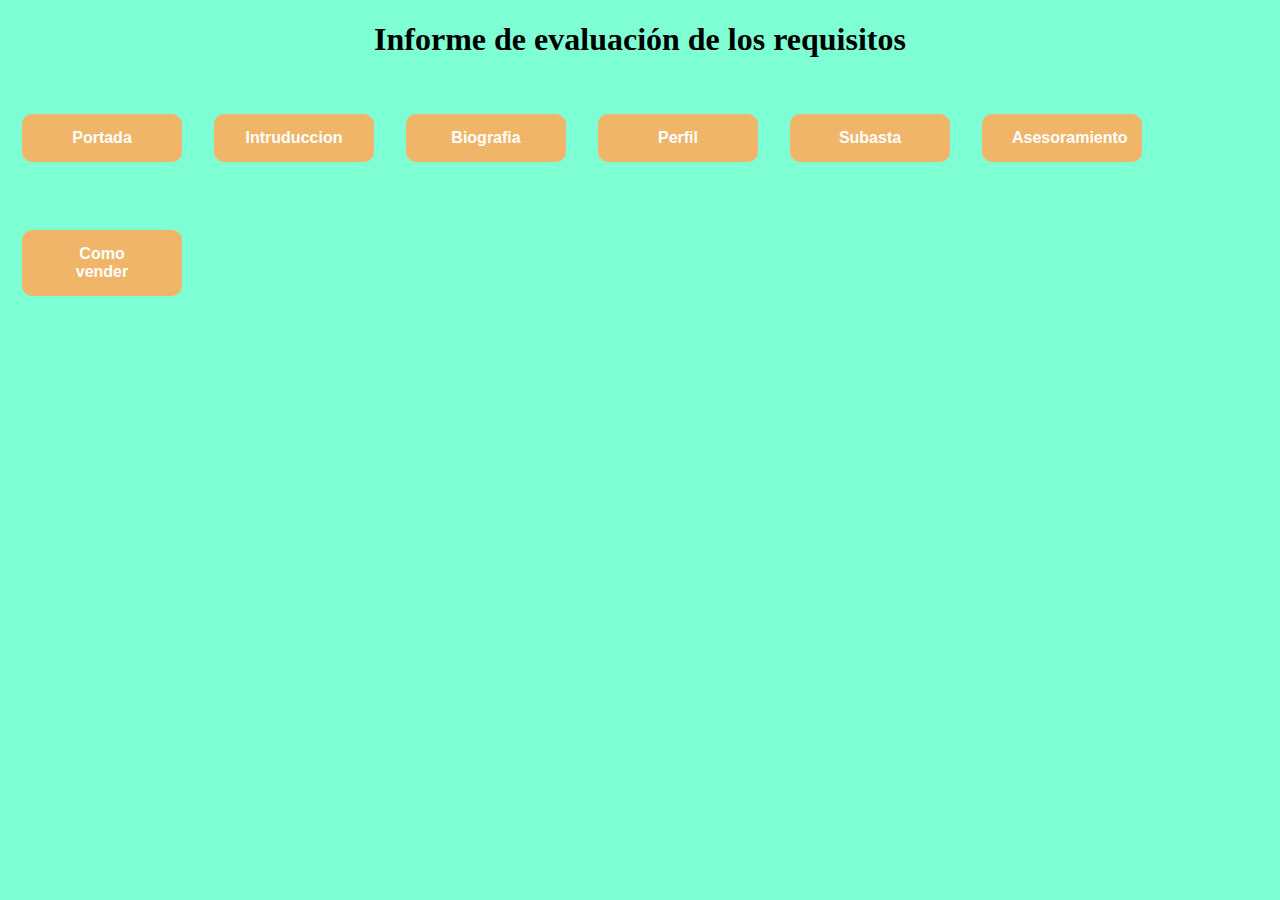
<file: index.html>
<!DOCTYPE html>
<html lang="es">
<head>
    <meta charset="UTF-8">
    <meta http-equiv="X-UA-Compatible" content="IE=edge">
    <meta name="viewport" content="width=device-width, initial-scale=1.0">
    <title>Informe de evaluación de los requisitos</title>
    <link rel="stylesheet" href="css/index.css">
</head>
<body>

    <h1>Informe de evaluación de los requisitos</h1>
    <a href="portada.html">Portada</a>
    <a href="intruduccion.html">Intruduccion</a>
    <a href="biografia.html">Biografia</a>
    <a href="perfil.html">Perfil</a>
    <a href="subasta.html">Subasta</a>
    <a href="asesoramiento.html">Asesoramiento</a>
    <a href="comovender.html">Como vender</a>
</body>
</html>
</file>
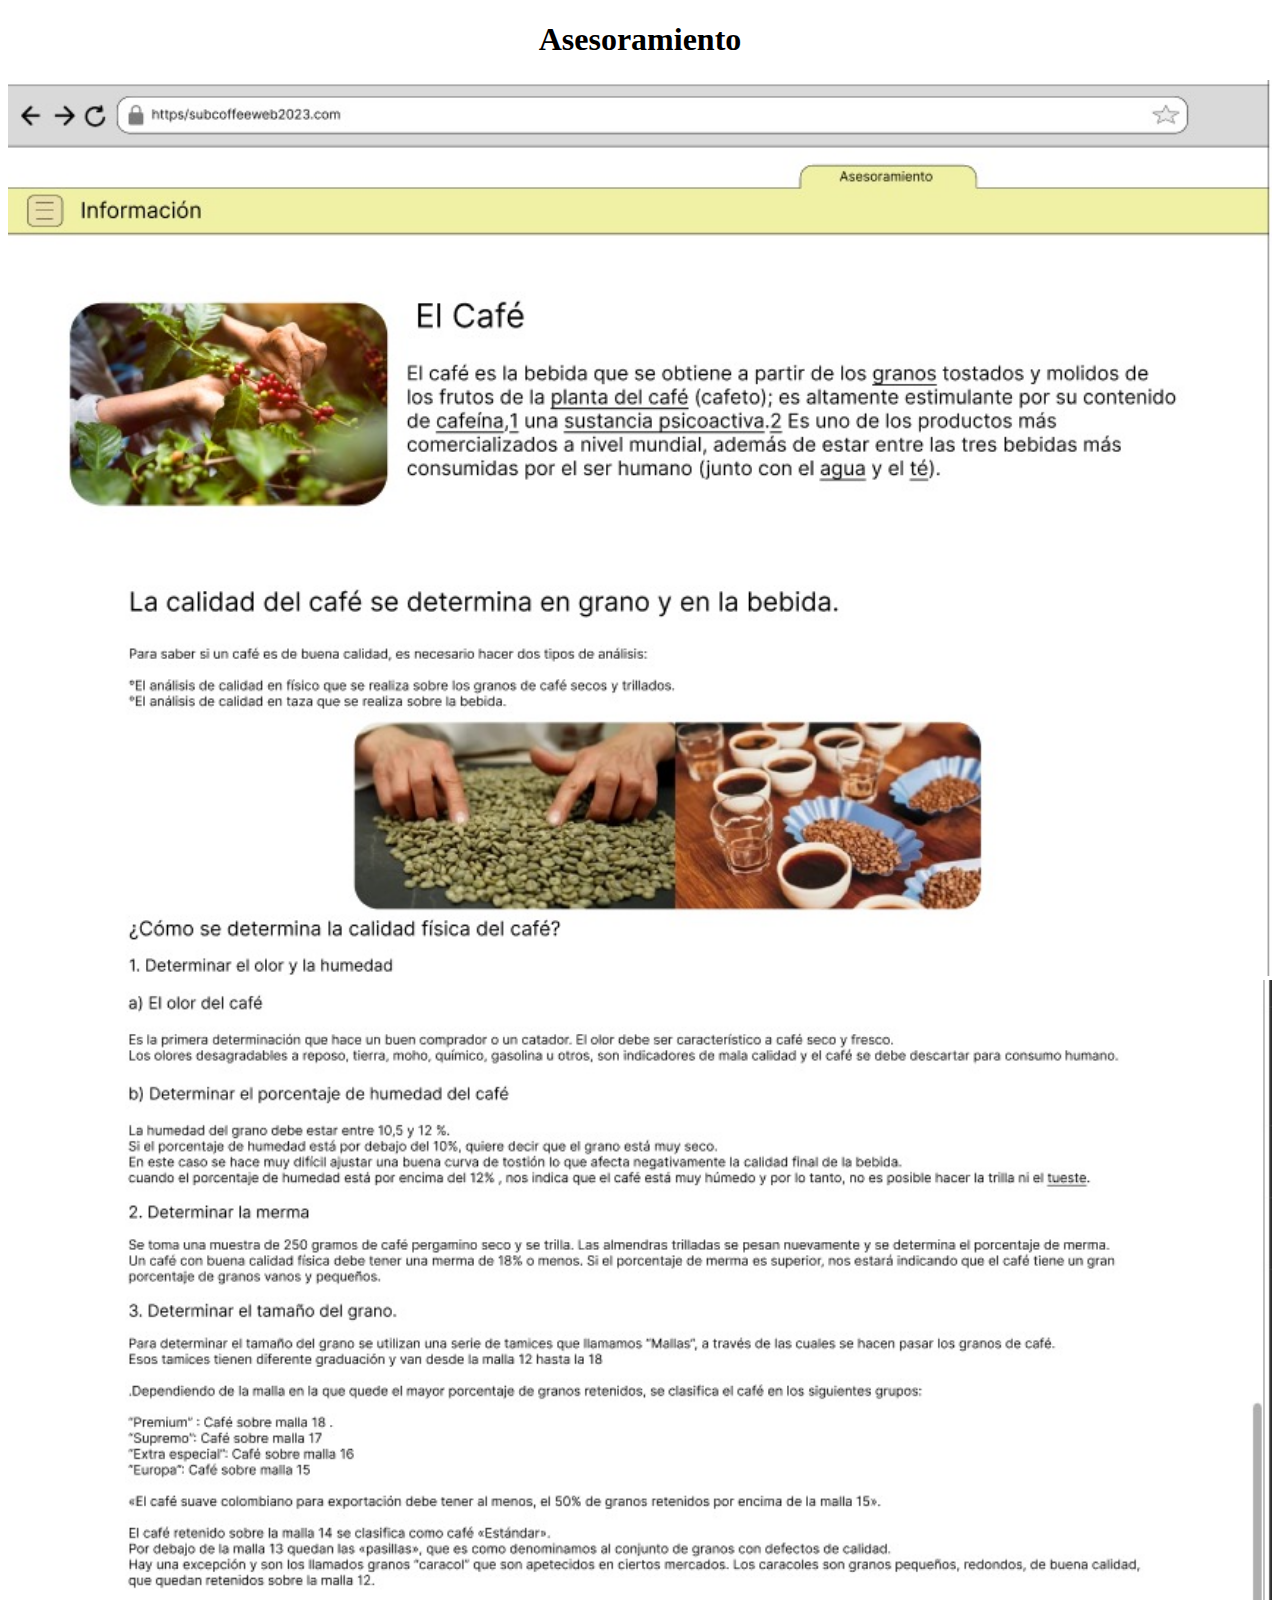
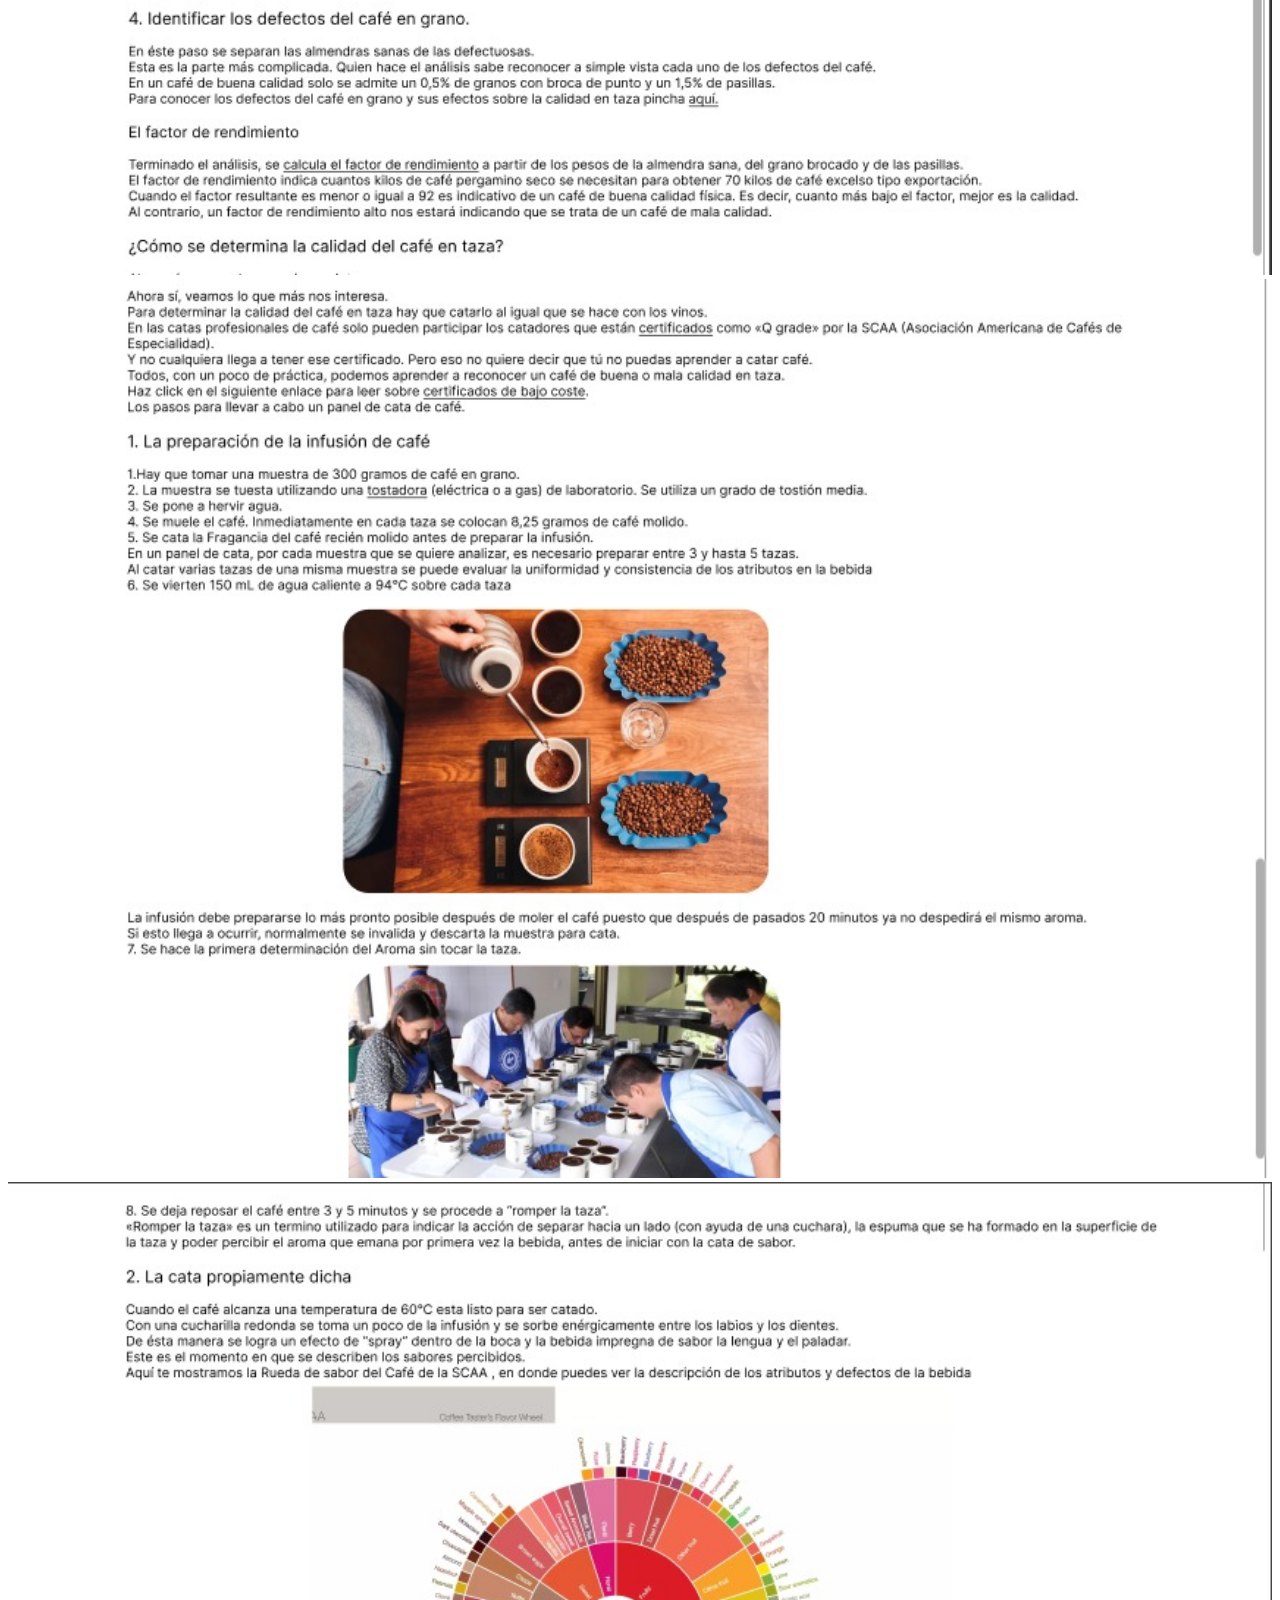
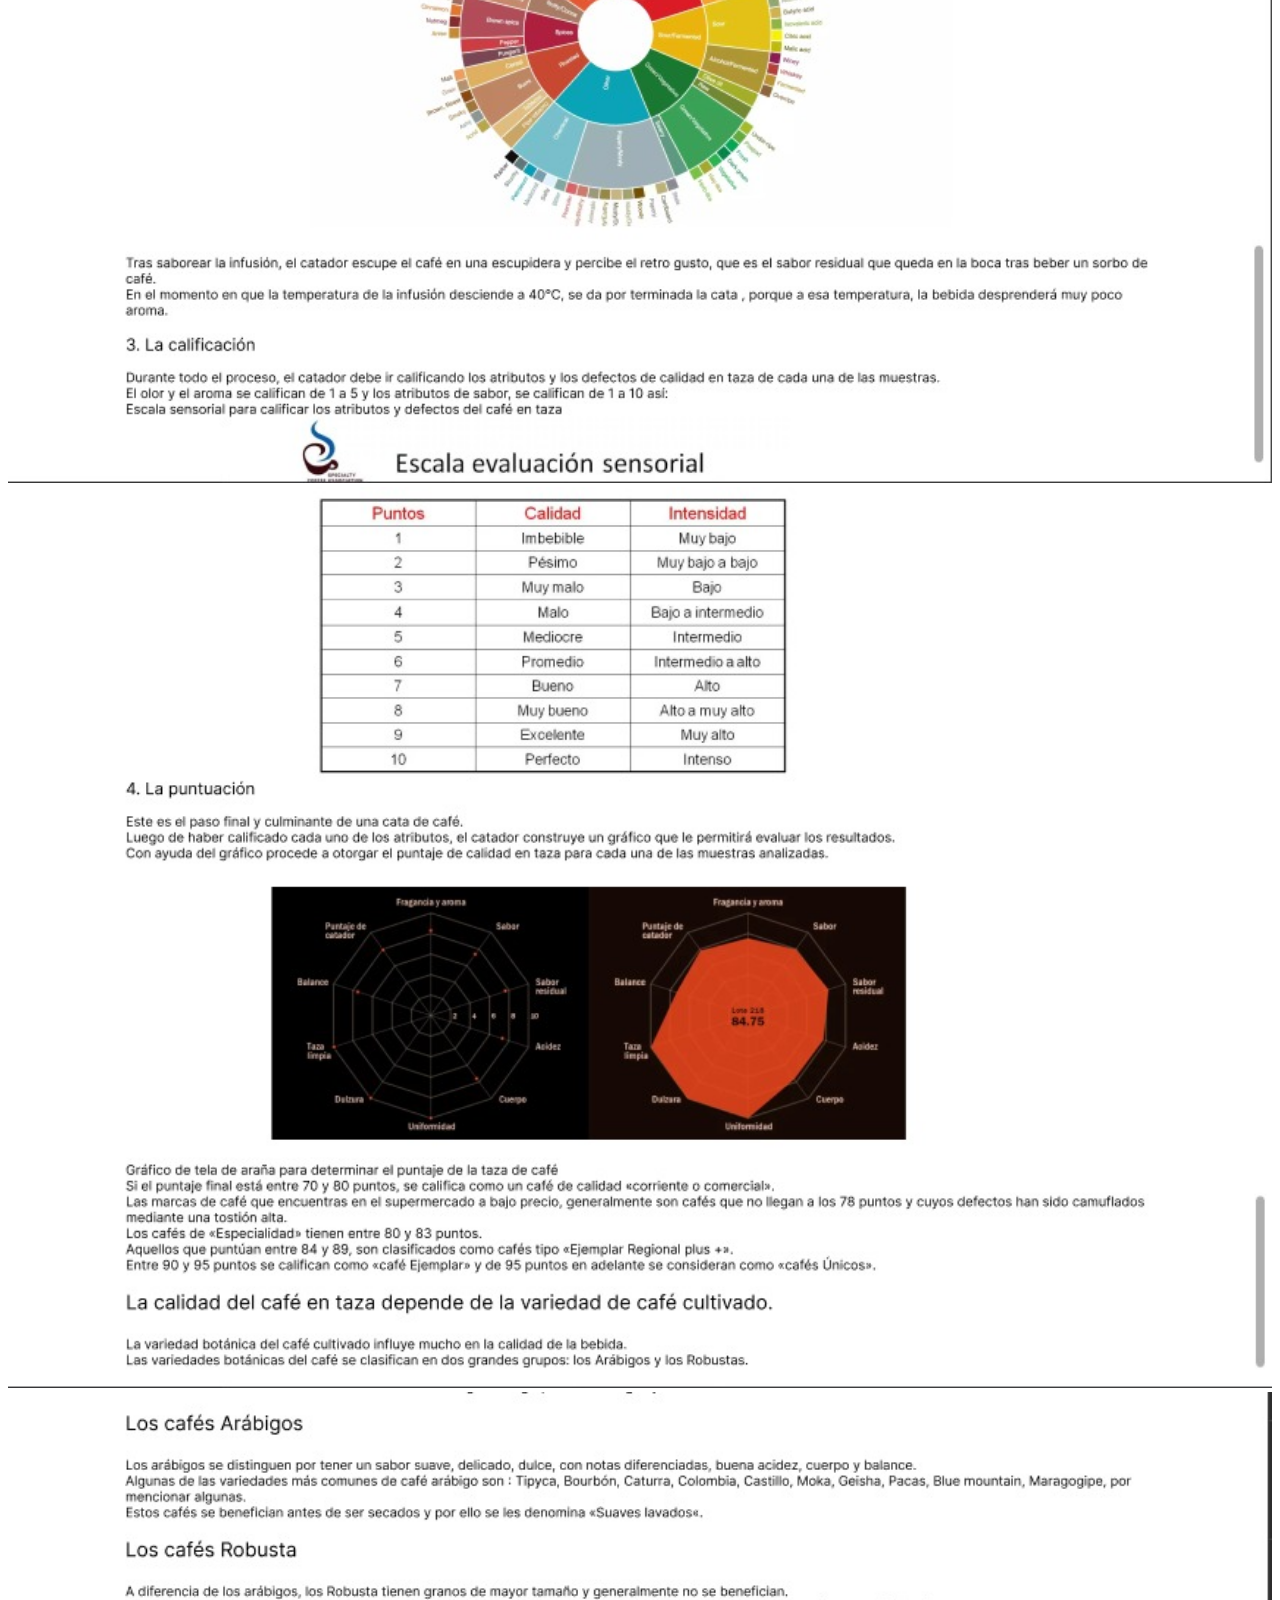
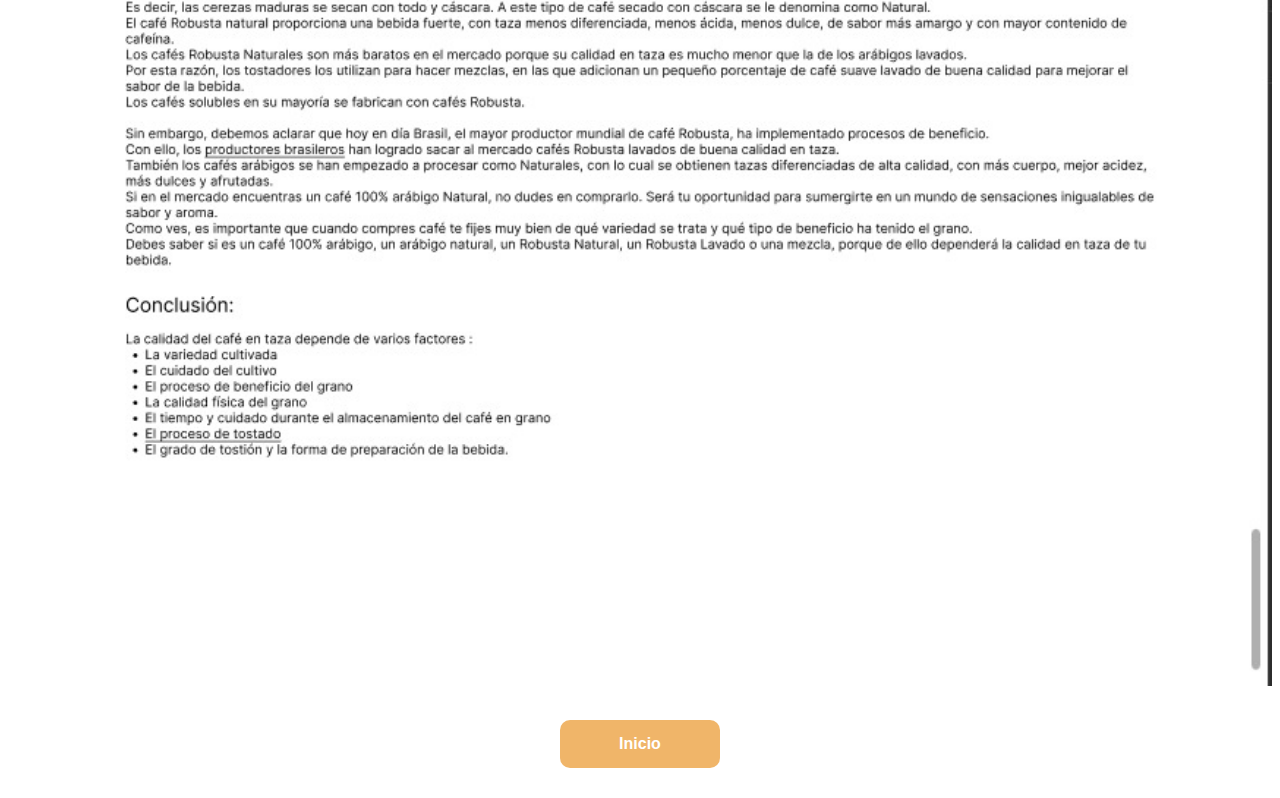
<file: asesoramiento.html>
<!DOCTYPE html>
<html lang="en">
<head>
    <meta charset="UTF-8">
    <meta http-equiv="X-UA-Compatible" content="IE=edge">
    <meta name="viewport" content="width=device-width, initial-scale=1.0">
    <title>Asesoramiento</title>
    <link rel="stylesheet" href="./css/asesoramiento.css">
</head>
<body>
    <h1>Asesoramiento</h1>
    <img src="img/informacion 1.jfif" width="100%" height="80%">
    <img src="img/informacion 2.jfif" width="100%" height="80%">
    <img src="img/informacion 3.jfif" width="100%" height="80%">
    <img src="img/informacion 4.jfif" width="100%" height="80%">
    <img src="img/informacion 5.jfif" width="100%" height="80%">
    <img src="img/informacion 6.jfif" width="100%" height="80%">
    <center>
        <a href="index.html">Inicio</a>
    </center>
</body>
</html>
</file>
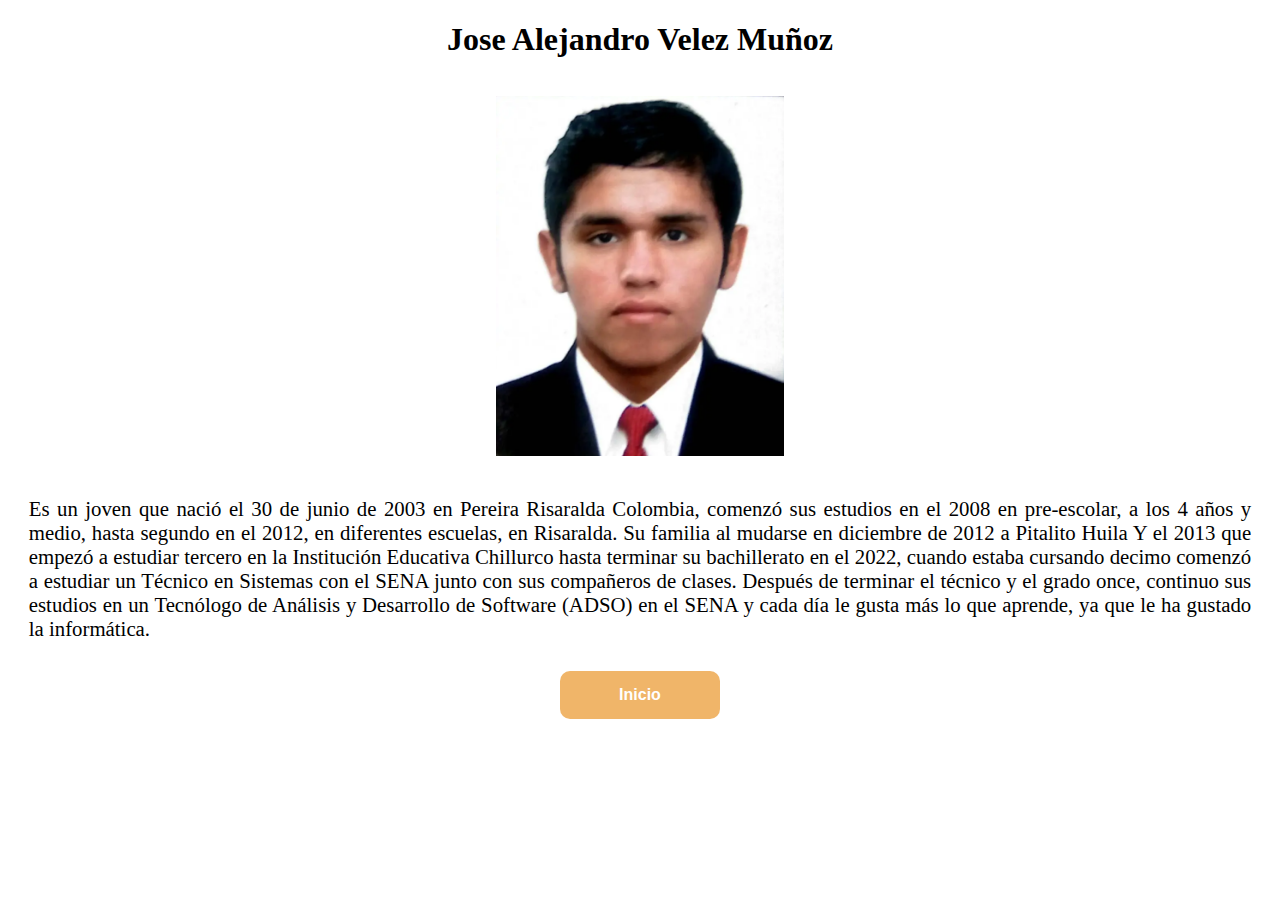
<file: biografia.html>
<!DOCTYPE html>
<html lang="es">
<head>
    <meta charset="UTF-8">
    <meta http-equiv="X-UA-Compatible" content="IE=edge">
    <meta name="viewport" content="width=device-width, initial-scale=1.0">
    <title>Biografia</title>
    <link rel="stylesheet" href="css/biografia.css">
</head>
<body>
    <h1>Jose Alejandro Velez Muñoz</h1>
    <img src="img/Captura de pantalla (183).png" width="288px" height="360px">
    <p>Es un joven que nació el 30 de junio de 2003 en Pereira Risaralda Colombia, comenzó sus estudios en el 2008 en pre-escolar, a los 4 años y medio, hasta segundo en el 2012, en diferentes escuelas, en Risaralda. Su familia al mudarse en diciembre de 2012 a Pitalito Huila Y el 2013 que empezó a estudiar tercero en la Institución Educativa Chillurco hasta terminar su bachillerato en el 2022, cuando estaba cursando decimo comenzó a estudiar un Técnico en Sistemas con el SENA junto con sus compañeros de clases. Después de terminar el técnico y el grado once, continuo sus estudios en un Tecnólogo de Análisis y Desarrollo de Software (ADSO) en el SENA y cada día le gusta más lo que aprende, ya que le ha gustado la informática.</p>
    <center>
        <a href="index.html">Inicio</a>
    </center>
</body>
</html>
</file>
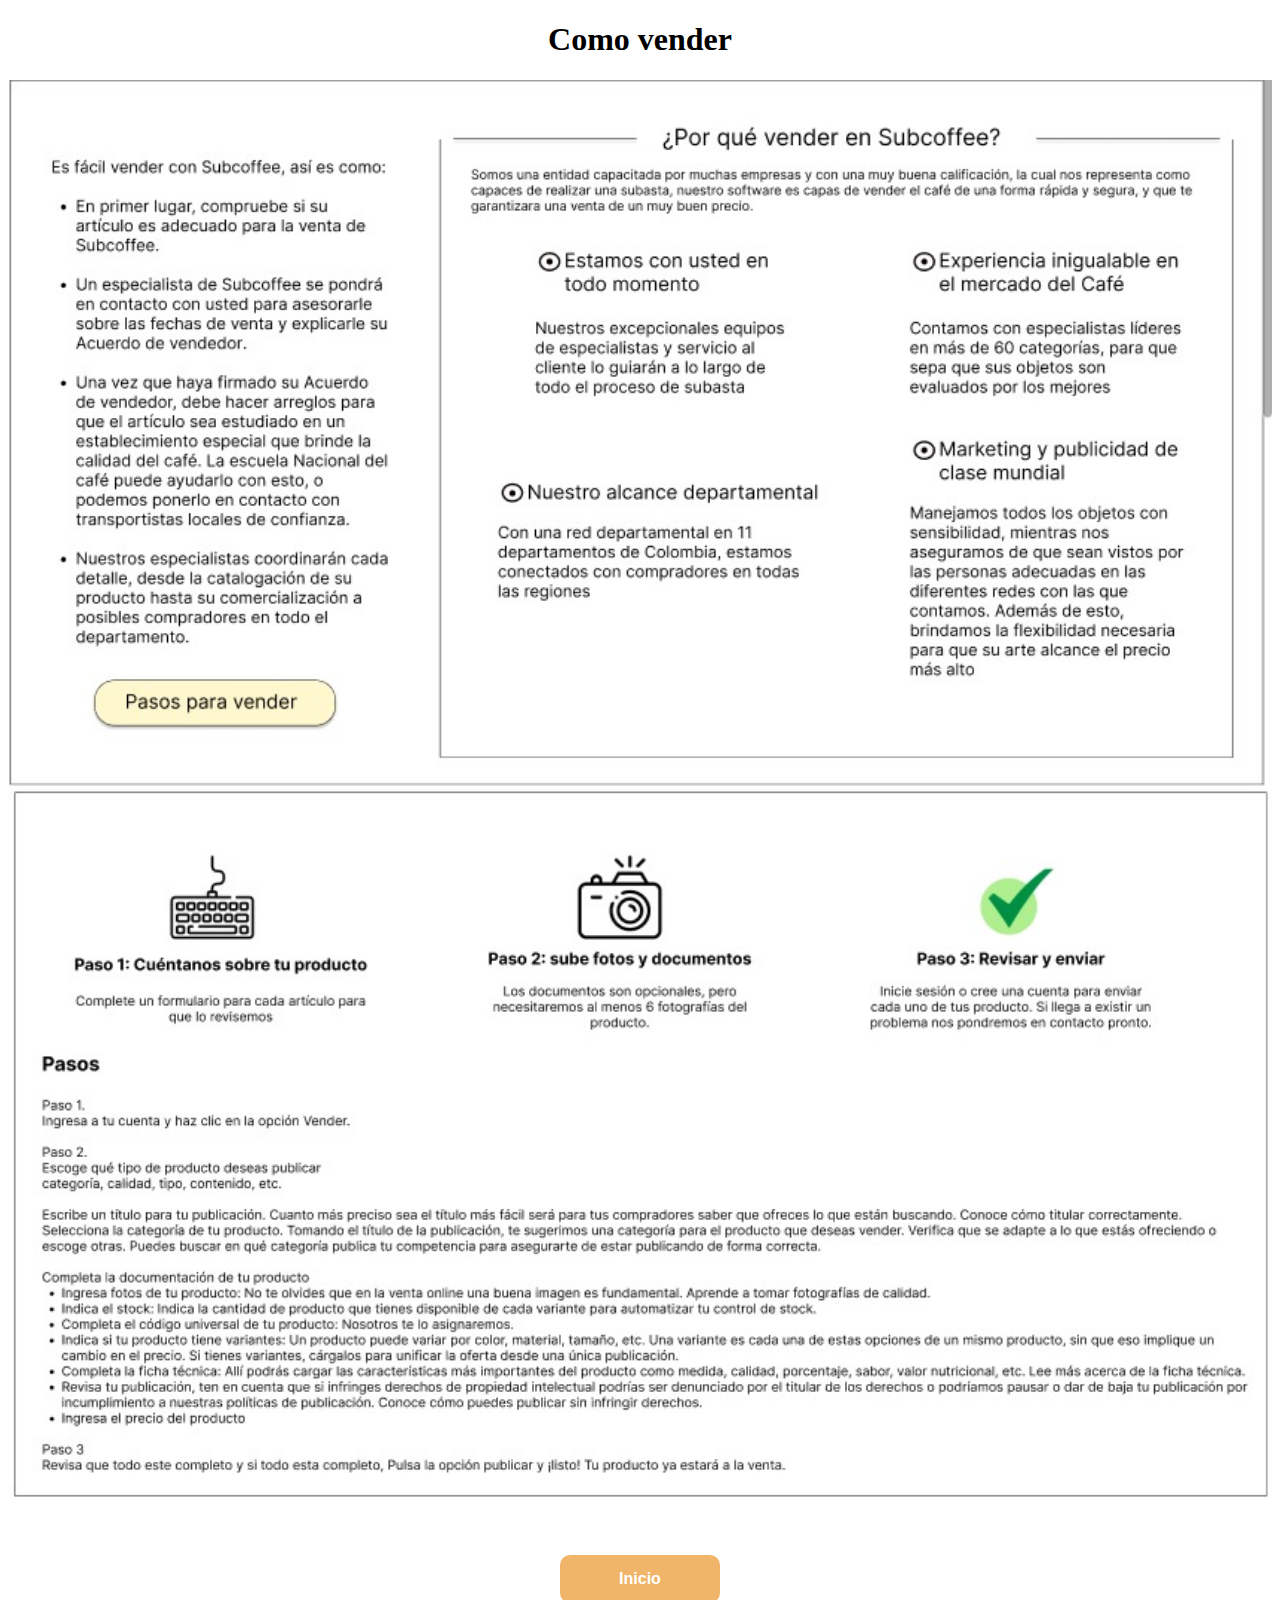
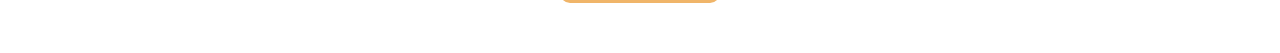
<file: comovender.html>
<!DOCTYPE html>
<html lang="es">
<head>
    <meta charset="UTF-8">
    <meta http-equiv="X-UA-Compatible" content="IE=edge">
    <meta name="viewport" content="width=device-width, initial-scale=1.0">
    <title>Como vender</title>
    <link rel="stylesheet" href="css/comovender.css">
</head>
<body>
    <h1>Como vender</h1>
    <img src="img/como vender 1.jfif" width="100%" height="80%">
    <img src="img/como vender 2.jfif" width="100%" height="80%">
    <center>
        <a href="index.html">Inicio</a>
    </center>
</body>
</html>
</file>
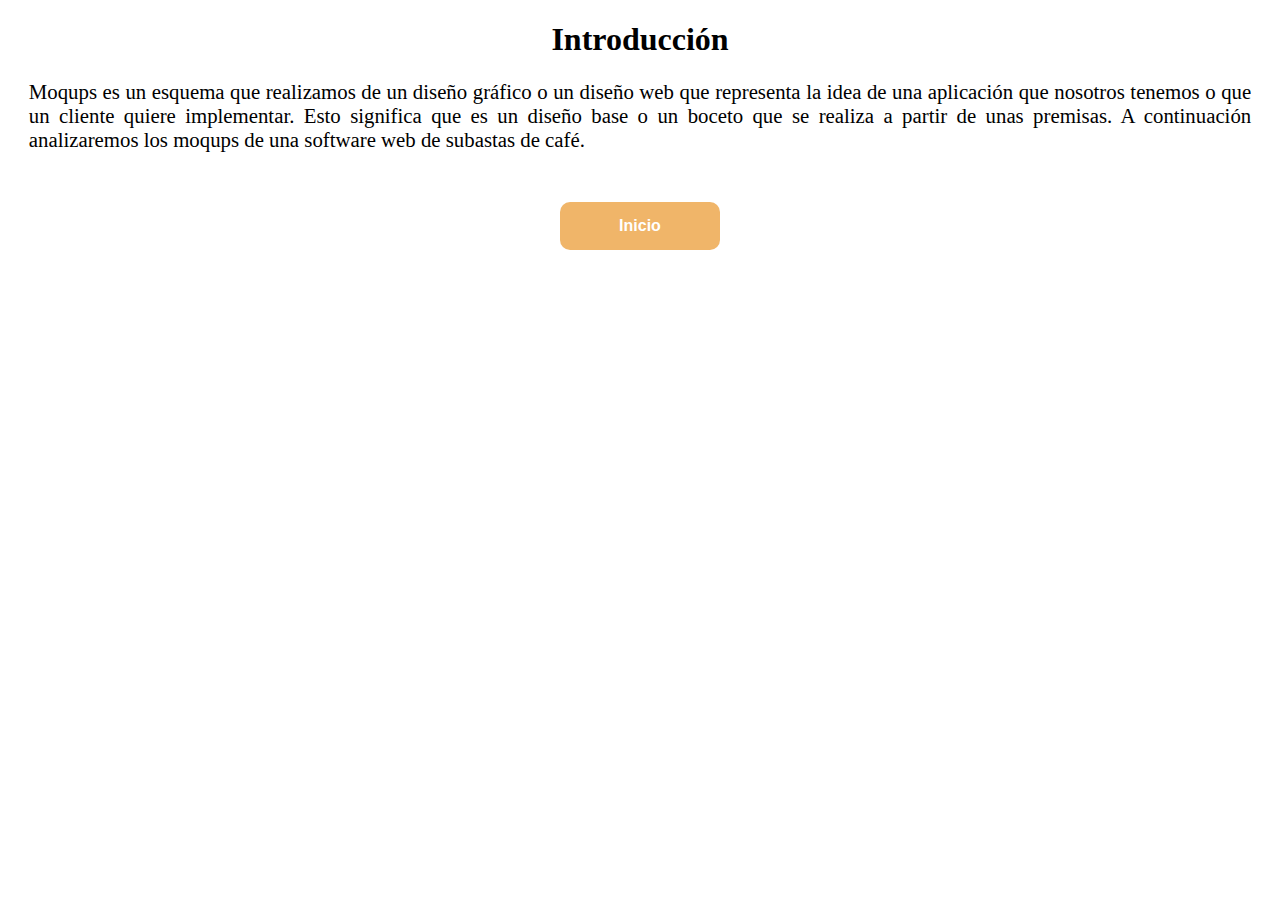
<file: intruduccion.html>
<!DOCTYPE html>
<html lang="es">
<head>
    <meta charset="UTF-8">
    <meta http-equiv="X-UA-Compatible" content="IE=edge">
    <meta name="viewport" content="width=device-width, initial-scale=1.0">
    <title>Intruduccion</title>
    <link rel="stylesheet" href="css/intruduccion.css">
</head>
<body>
    <h1>Introducción</h1>
    <p>Moqups es un esquema que realizamos de un diseño gráfico o un diseño web que representa la idea de una aplicación que nosotros tenemos o que un cliente quiere implementar. Esto significa que es un diseño base o un boceto que se realiza a partir de unas premisas. A continuación analizaremos los moqups de una software web de subastas de café.</p>

    <center>
        <a href="index.html">Inicio</a>
    </center>
</body>
</html>
</file>
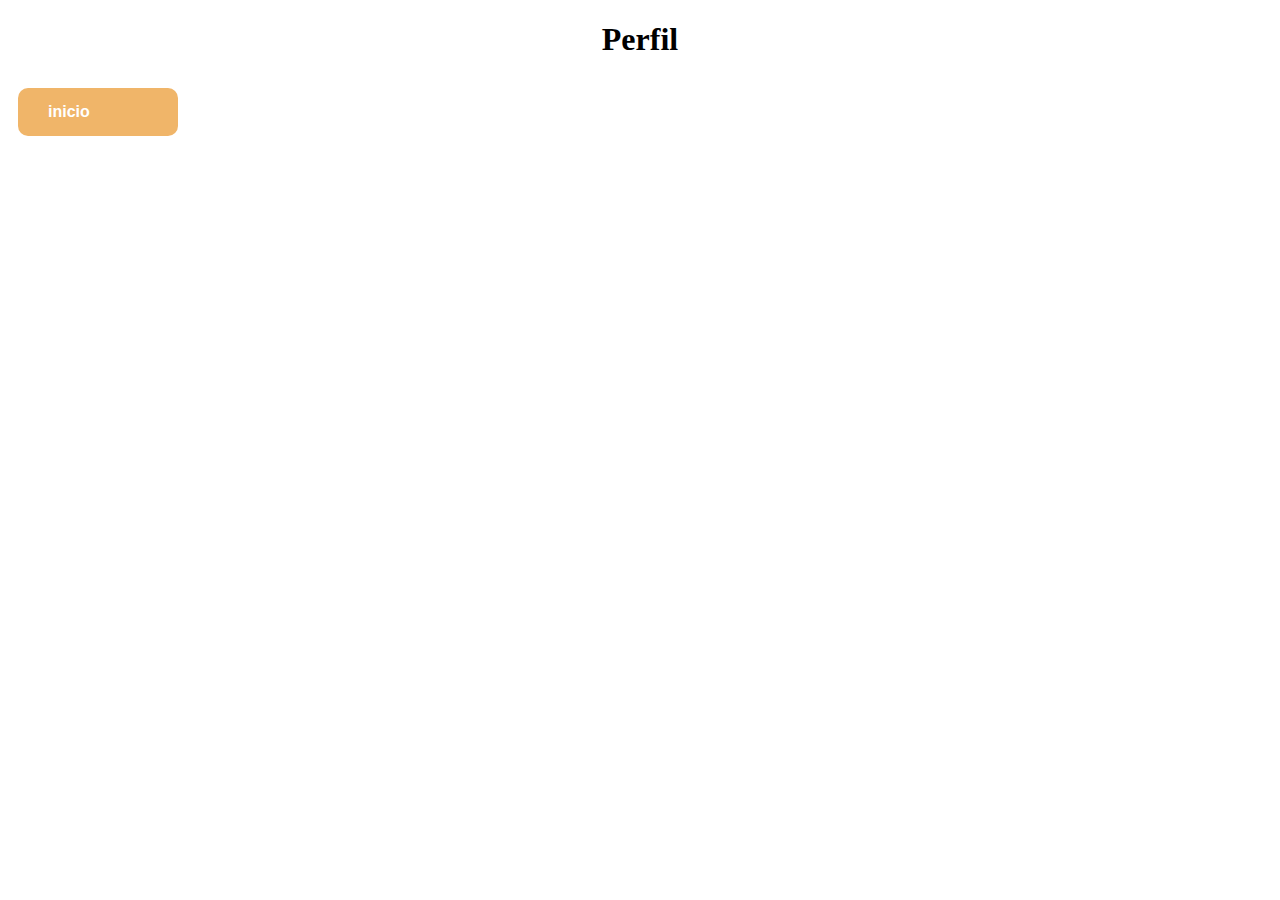
<file: perfil.html>
<!DOCTYPE html>
<html lang="en">
<head>
    <meta charset="UTF-8">
    <meta http-equiv="X-UA-Compatible" content="IE=edge">
    <meta name="viewport" content="width=device-width, initial-scale=1.0">
    <title>Perfil</title>
    <link rel="stylesheet" href="./css/perfil.css">
</head>
<body>
    <h1>Perfil</h1>
    <a href="index.html">inicio</a>
</body>
</html>
</file>
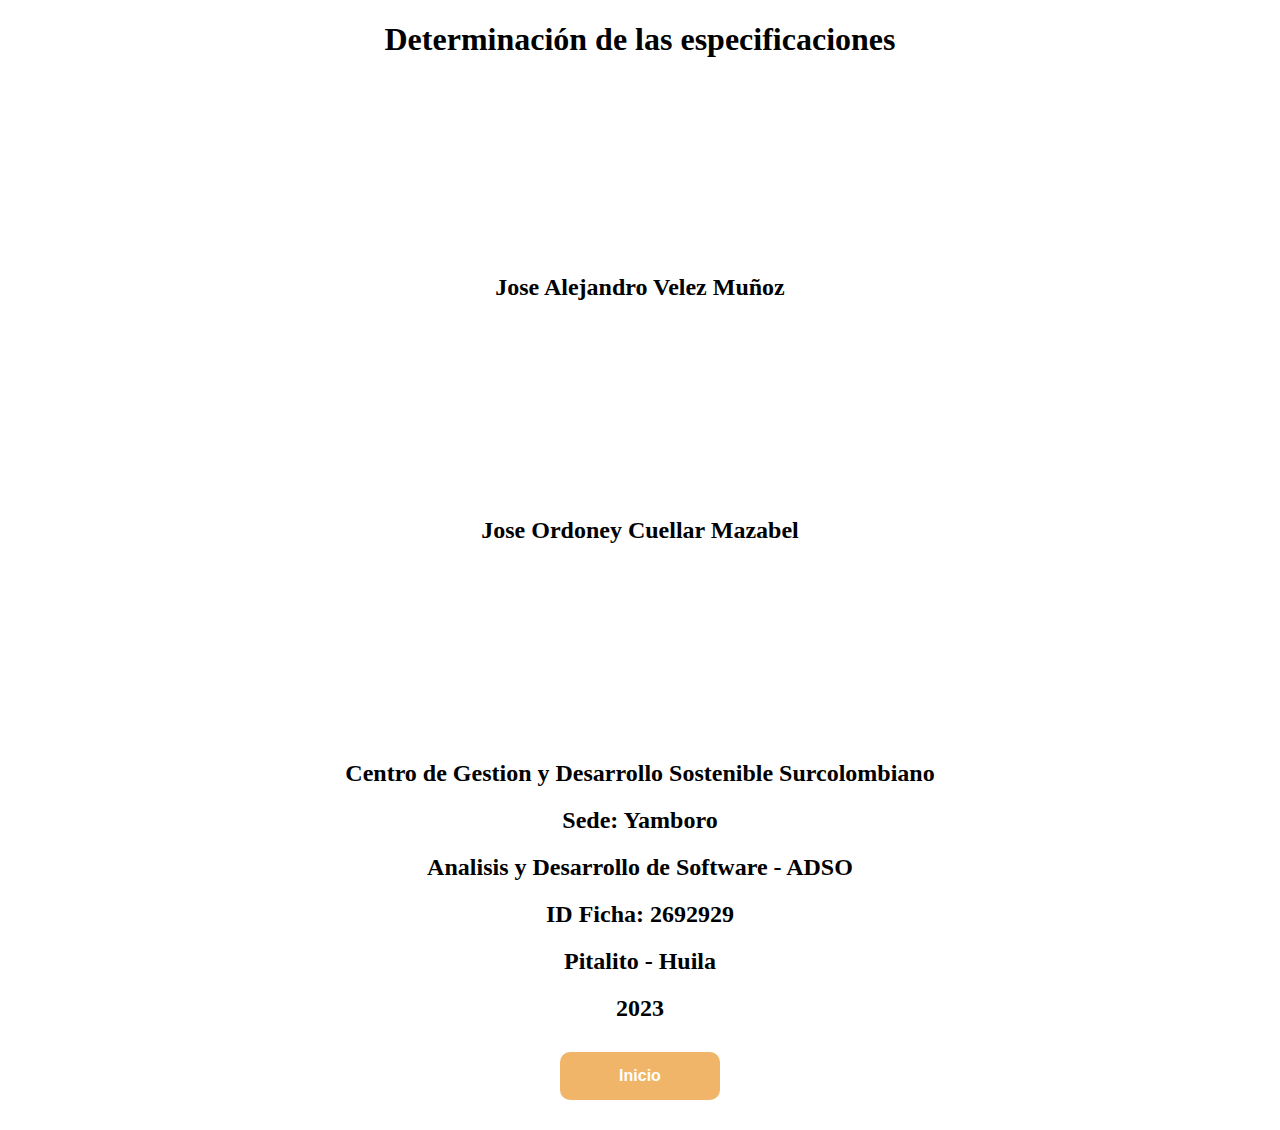
<file: portada.html>
<!DOCTYPE html>
<html lang="en">
<head>
    <meta charset="UTF-8">
    <meta http-equiv="X-UA-Compatible" content="IE=edge">
    <meta name="viewport" content="width=device-width, initial-scale=1.0">
    <title>Portada</title>
    <link rel="stylesheet" href="css/portada.css">
</head>
<body>
    <h1 class="fuente">Determinación de las especificaciones</h1>
    <h2 class="font-1 fuente">Jose Alejandro Velez Muñoz</h2>
    <h2 class="font-1 fuente">Jose Ordoney Cuellar Mazabel</h2>
    <h2 class="fuente">Centro de Gestion y Desarrollo Sostenible Surcolombiano</h2>
    <h2 class="fuente">Sede: Yamboro</h2>
    <h2 class="fuente">Analisis y Desarrollo de Software - ADSO</h2>
    <h2 class="fuente">ID Ficha: 2692929</h2>
    <h2 class="fuente">Pitalito - Huila</h2>
    <h2 class="fuente">2023</h2>
    <center>
        <a href="index.html">Inicio</a>
    </center>
</body>
</html>
</file>
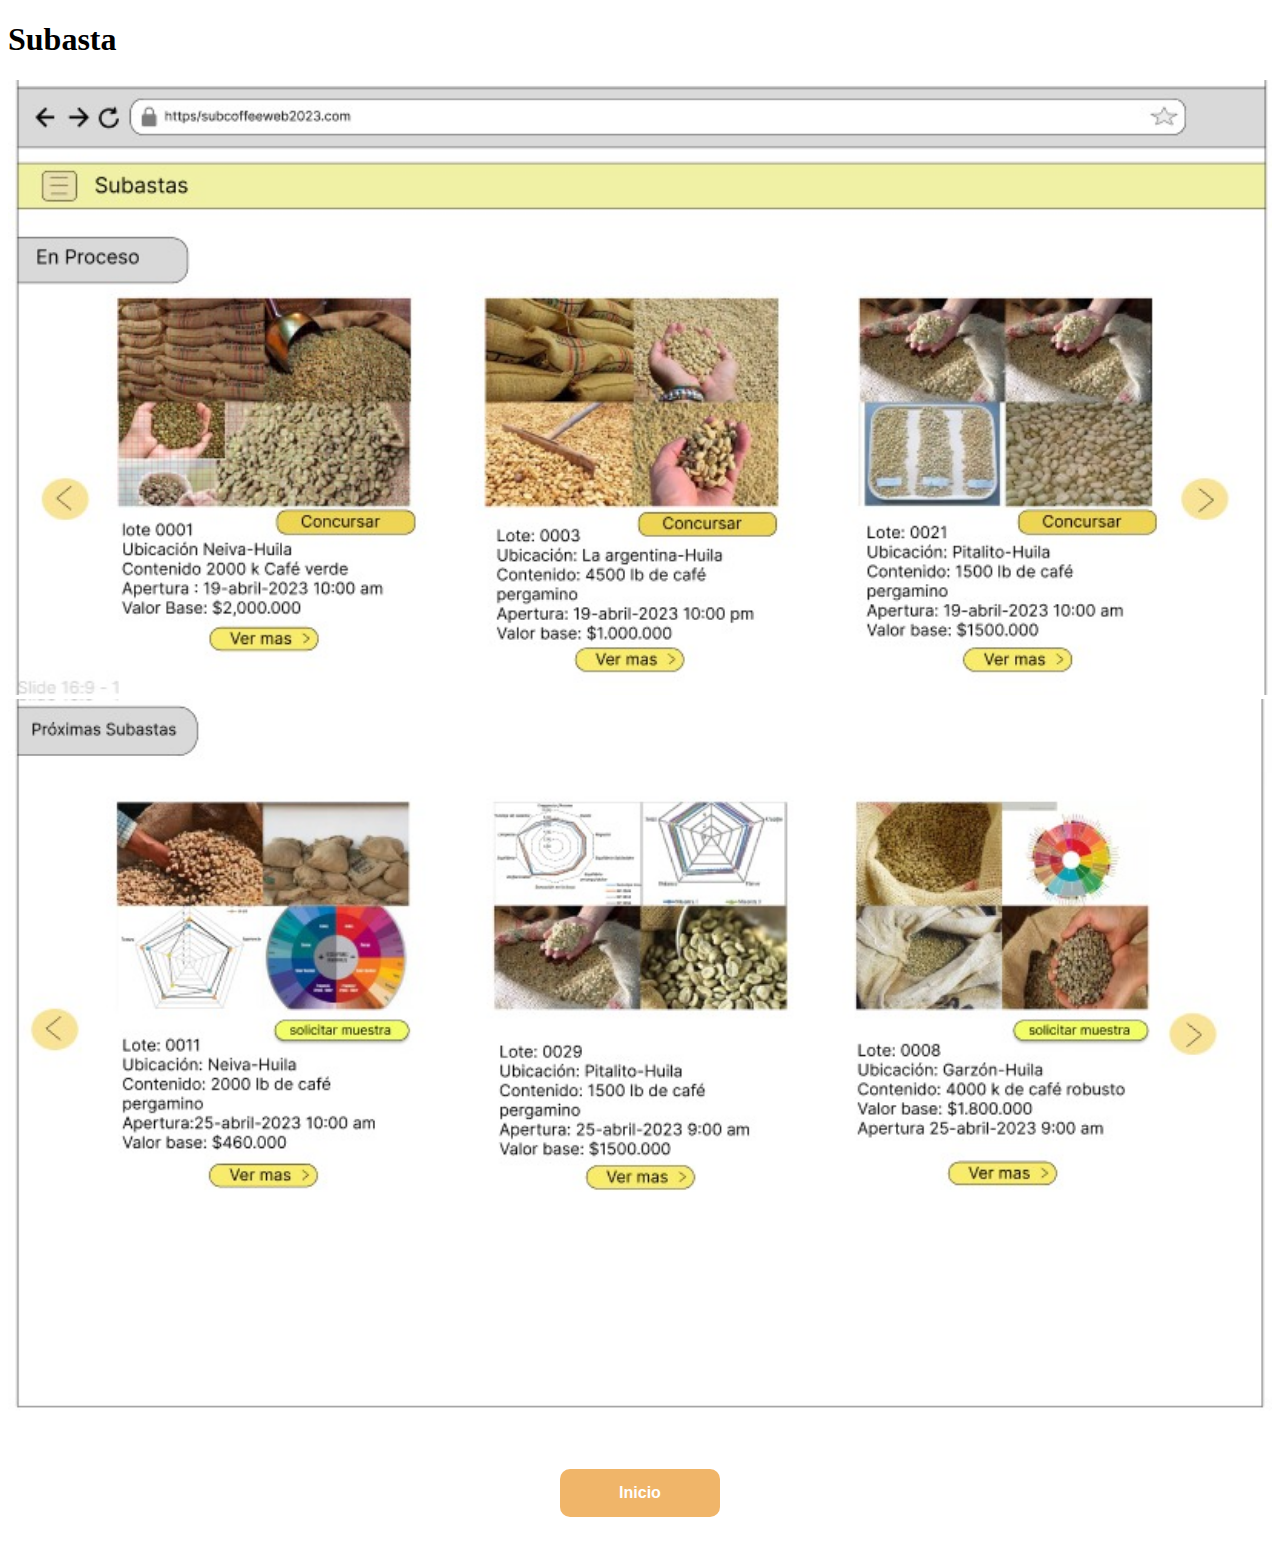
<file: subasta.html>
<!DOCTYPE html>
<html lang="en">
<head>
    <meta charset="UTF-8">
    <meta http-equiv="X-UA-Compatible" content="IE=edge">
    <meta name="viewport" content="width=device-width, initial-scale=1.0">
    <title>Subasta</title>
    <link rel="stylesheet" href="./css/subasta.css">
</head>
<body>
    <h1>Subasta</h1>
    <img src="img/subasta 1.jfif" width="100%" height="80%">
    <img src="img/subasta 2.jfif" width="100%" height="80%">
    <center>
        <a href="index.html">Inicio</a>
    </center>
</body>
</html>
</file>
<file: css/index.css>
body {
    background-color: aquamarine;
}
h1 {
    text-align: center;
}
a {
    display: inline-block;
    width: 100px;
    font-family: Arial, Helvetica, sans-serif;
    font-weight: 700;
    border-radius: 10px;
    margin: 34px 14px;
    padding: 15px 30px;
    background-color: rgb(240, 181, 105);
    color: #fff;
    text-decoration: none;
    text-align: center;
}
a:hover {
    background-color: transparent;
    border: 2px solid rgb(240, 181, 105);
    color: rgb(240, 181, 105);
}
</file>
<file: css/asesoramiento.css>
h1 {
    text-align: center;
}
a {
    display: block;
    width: 100px;
    font-family: Arial, Helvetica, sans-serif;
    font-weight: 700;
    border-radius: 10px;
    margin: 30px 10px;
    padding: 15px 30px;
    background-color: rgb(240, 181, 105);
    color: #fff;
    text-decoration: none;
}
a:hover {
    background-color: transparent;
    border: 2px solid rgb(240, 181, 105);
    color: rgb(240, 181, 105);
}
</file>
<file: css/biografia.css>
body {
    text-align: center;
}
p {
    text-align: justify;
    margin-left: 1em;
    margin-right: 1em;
    font-size: 1.3em;
}
img {
    margin-top: 1em;
    margin-bottom: 1em;
}
a {
    display: block;
    width: 100px;
    font-family: Arial, Helvetica, sans-serif;
    font-weight: 700;
    border-radius: 10px;
    margin-top: 30px;
    padding: 15px 30px;
    background-color: rgb(240, 181, 105);
    color: #fff;
    text-decoration: none;
}
a:hover {
    background-color: transparent;
    border: 2px solid rgb(240, 181, 105);
    color: rgb(240, 181, 105);
}
</file>
<file: css/comovender.css>
h1 {
    text-align: center;
}

a {
    display: block;
    width: 100px;
    font-family: Arial, Helvetica, sans-serif;
    font-weight: 700;
    border-radius: 10px;
    margin: 50px 30px;
    padding: 15px 30px;
    background-color: rgb(240, 181, 105);
    color: #fff;
    text-decoration: none;
    text-align: center;
}
a:hover {
    background-color: transparent;
    border: 2px solid rgb(240, 181, 105);
    color: rgb(240, 181, 105);
}
</file>
<file: css/intruduccion.css>
h1 {
    text-align: center;
}
p {
    text-align: justify;
    margin-left: 1em;
    margin-right: 1em;
    font-size: 1.3em;
}
a {
    display: block;
    width: 100px;
    font-family: Arial, Helvetica, sans-serif;
    font-weight: 700;
    border-radius: 10px;
    margin: 50px 30px;
    padding: 15px 30px;
    background-color: rgb(240, 181, 105);
    color: #fff;
    text-decoration: none;
}
a:hover {
    background-color: transparent;
    border: 2px solid rgb(240, 181, 105);
    color: rgb(240, 181, 105);
}
</file>
<file: css/perfil.css>
h1 {
    text-align: center;
}
a {
    display: block;
    width: 100px;
    font-family: Arial, Helvetica, sans-serif;
    font-weight: 700;
    border-radius: 10px;
    margin: 30px 10px;
    padding: 15px 30px;
    background-color: rgb(240, 181, 105);
    color: #fff;
    text-decoration: none;
}
a:hover {
    background-color: transparent;
    border: 2px solid rgb(240, 181, 105);
    color: rgb(240, 181, 105);
}
</file>
<file: css/portada.css>
.fuente {
    text-align: center;
}
.font-1 {
    margin-top: 9em;
    margin-bottom: 9em;
}
a {
    display: block;
    width: 100px;
    font-family: Arial, Helvetica, sans-serif;
    font-weight: 700;
    border-radius: 10px;
    margin: 30px 10px;
    padding: 15px 30px;
    background-color: rgb(240, 181, 105);
    color: #fff;
    text-decoration: none;
}
a:hover {
    background-color: transparent;
    border: 2px solid rgb(240, 181, 105);
    color: rgb(240, 181, 105);
}
</file>
<file: css/subasta.css>
a {
    display: block;
    width: 100px;
    font-family: Arial, Helvetica, sans-serif;
    font-weight: 700;
    border-radius: 10px;
    margin: 50px 30px;   
    padding: 15px 30px;
    background-color: rgb(240, 181, 105);
    color: #fff;
    text-decoration: none;
}
a:hover {
    background-color: transparent;
    border: 2px solid rgb(240, 181, 105);
    color: rgb(240, 181, 105);
}
</file>
